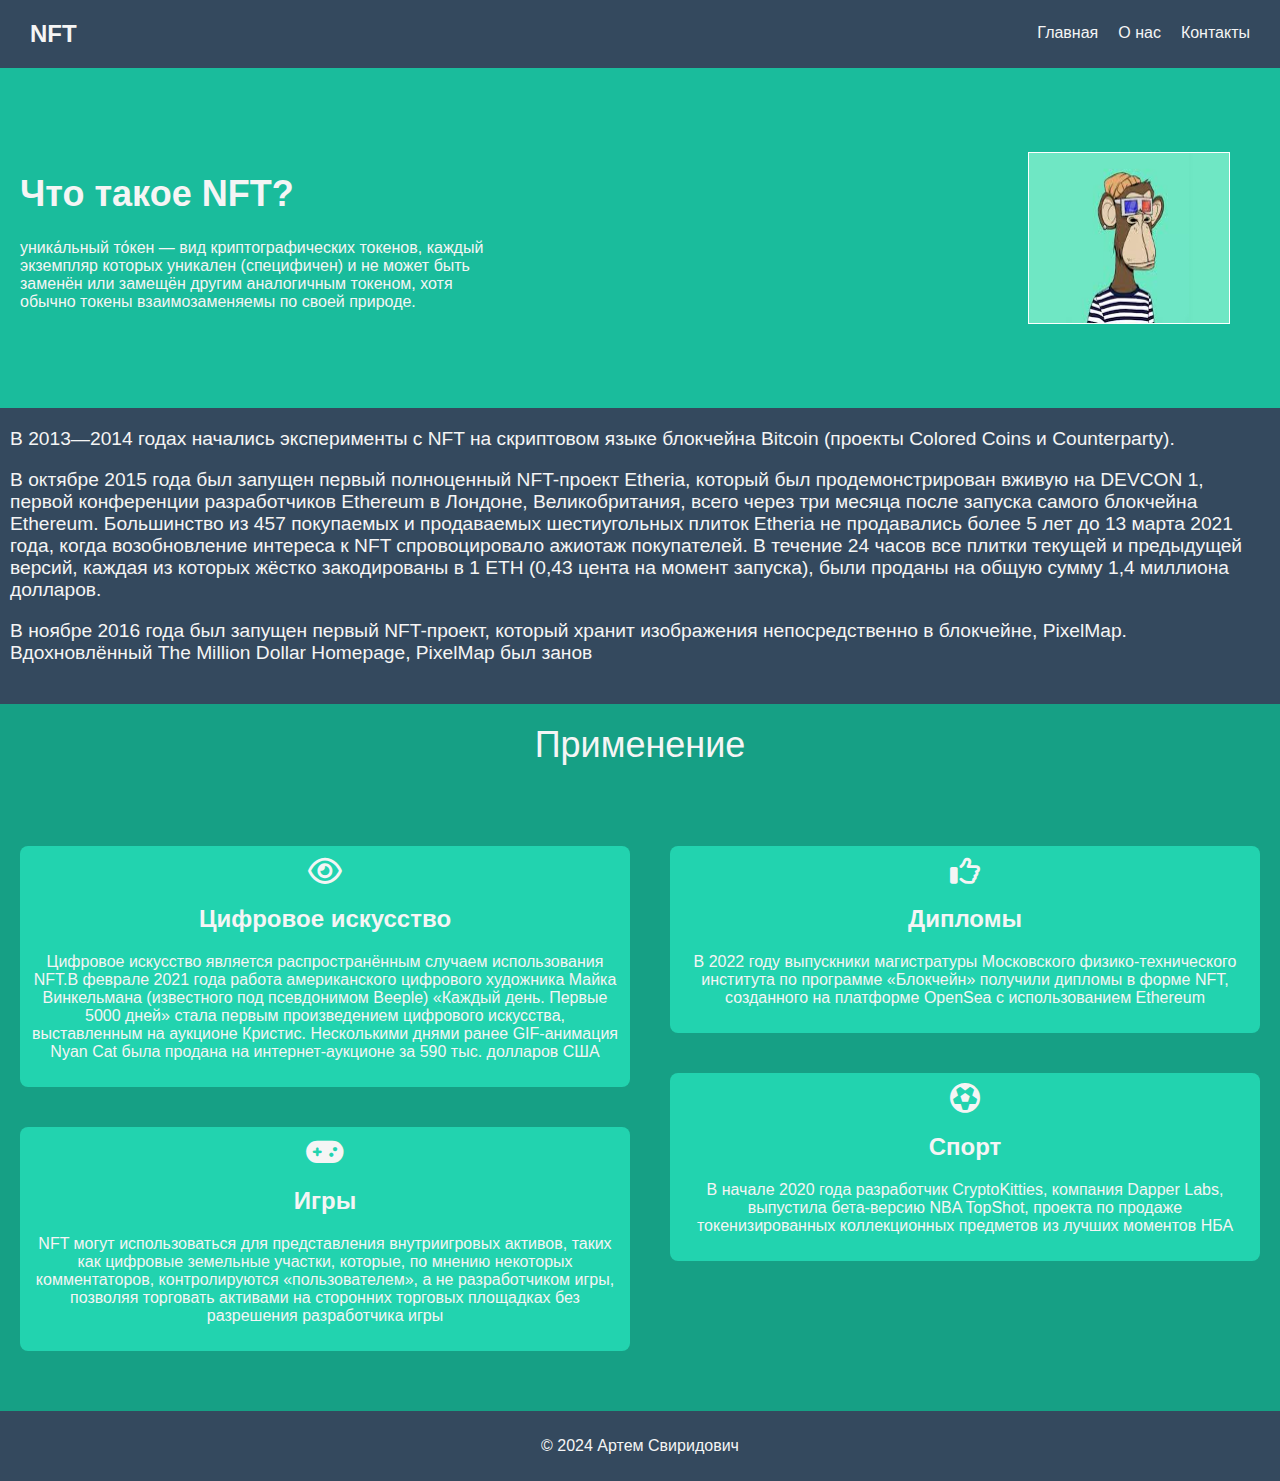
<file: втвин7(1)/index.html>
<!DOCTYPE html>
<html lang="ru">
<head>
  <meta charset="UTF-8">
  <meta name="viewport" content="width=device-width, initial-scale=1.0">
  <meta name="description" content="NFT">
  <meta name="keywords" content="NFT , nft, нфт, токен,криптотокен,что,такое,нфт,токен">
  <title>Мой сайт</title>
  <link rel="stylesheet" href="style.css">
  <link rel="icon" href="favicon (1).ico" type="image/x-icon">
  <script src="script.js" defer></script>
  <link rel="stylesheet" href="https://cdnjs.cloudflare.com/ajax/libs/font-awesome/6.0.0-beta3/css/all.min.css">
</head>
<body>
  <header>
    <div class="logo">NFT</div>
    <nav>
      <ul>
        <li><a href="index.html">Главная</a></li>
        <li><a href="about.html">О нас</a></li>
        <li><a href="contact.html">Контакты</a></li>
      </ul>
    </nav>
  </header>

  <main>
    <section class="hero">
      <div class="hero-text">
        <h1>Что такое NFT?</h1>
        <p>уника́льный то́кен — вид криптографических токенов, каждый экземпляр которых уникален (специфичен) и не может быть заменён или замещён другим аналогичным токеном, хотя обычно токены взаимозаменяемы по своей природе.</p>
      </div>
      <img class="hero-image" src="img/images.jpg" >
    </section>
    <div class="line">В 2013—2014 годах начались эксперименты с NFT на скриптовом языке блокчейна Bitcoin (проекты Colored Coins и Counterparty).

        <p>В октябре 2015 года был запущен первый полноценный NFT-проект Etheria, который был продемонстрирован вживую на DEVCON 1, первой конференции разработчиков Ethereum в Лондоне, Великобритания, всего через три месяца после запуска самого блокчейна Ethereum. Большинство из 457 покупаемых и продаваемых шестиугольных плиток Etheria не продавались более 5 лет до 13 марта 2021 года, когда возобновление интереса к NFT спровоцировало ажиотаж покупателей. В течение 24 часов все плитки текущей и предыдущей версий, каждая из которых жёстко закодированы в 1 ETH (0,43 цента на момент запуска), были проданы на общую сумму 1,4 миллиона долларов.</p>
        
        <p>В ноябре 2016 года был запущен первый NFT-проект, который хранит изображения непосредственно в блокчейне, PixelMap. Вдохновлённый The Million Dollar Homepage, PixelMap был занов</p></div>
        <div class="line2">Применение</div>
    <section class="features">
        <div class="first">
      <div class="feature">
        <i class="far fa-eye"></i>
        <h2>Цифровое искусство</h2>
        <p>Цифровое искусство является распространённым случаем использования NFT.В феврале 2021 года работа американского цифрового художника Майка Винкельмана (известного под псевдонимом Beeple) «Каждый день. Первые 5000 дней» стала первым произведением цифрового искусства, выставленным на аукционе Кристис. Несколькими днями ранее GIF-анимация Nyan Cat была продана на интернет-аукционе за 590 тыс. долларов США</p>
      </div>
      <div class="feature">
        <i class="fas fa-gamepad"></i>
        <h2>Игры</h2>
        <p>NFT могут использоваться для представления внутриигровых активов, таких как цифровые земельные участки, которые, по мнению некоторых комментаторов, контролируются «пользователем», а не разработчиком игры, позволяя торговать активами на сторонних торговых площадках без разрешения разработчика игры</p>
      </div>
    </div>
    <div class="second">
      <div class="feature">
        <i class="far fa-thumbs-up"></i>
        <h2>Дипломы</h2>
        <p>В 2022 году выпускники магистратуры Московского физико-технического института по программе «Блокчейн» получили дипломы в форме NFT, созданного на платформе OpenSea с использованием Ethereum</p>
      </div>
      <div class="feature">
        <i class="far fa-futbol"></i>
        <h2>Спорт</h2>
        <p>В начале 2020 года разработчик CryptoKitties, компания Dapper Labs, выпустила бета-версию NBA TopShot, проекта по продаже токенизированных коллекционных предметов из лучших моментов НБА</p>
      </div>
      </div>
    </section>
  </main>

  <footer>
    <div class="pagination">
      <a href="#"></a>
      <a href="#"></a>
      <a href="#"></a>
    </div>
    <p>&copy; 2024 Артем Свиридович</p>
  </footer>
</body>
</html>
</file>
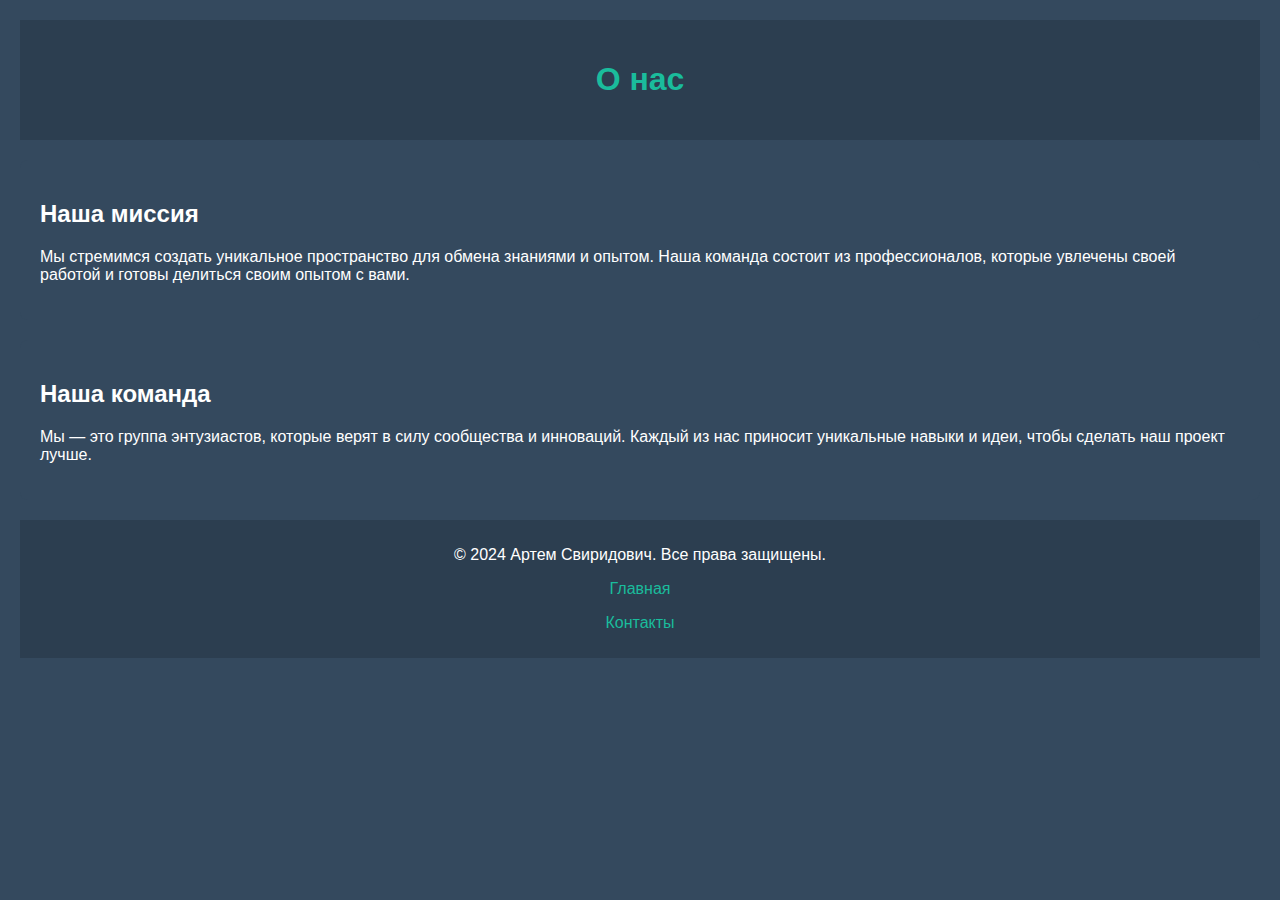
<file: втвин7(1)/about.html>
<!DOCTYPE html>
<html lang="ru">
<head>
    <meta charset="UTF-8">
    <meta name="viewport" content="width=device-width, initial-scale=1.0">
    <title>О нас</title>
    <style>
        body {
            font-family: Arial, sans-serif;
            background-color: #34495e;
            color: #ffffff;
            margin: 0;
            padding: 20px;
        }
        header {
            background-color: #2c3e50;
            padding: 20px;
            text-align: center;
        }
        h1 {
            color: #1abc9c;
        }
        section {
            margin: 20px 0;
            padding: 20px;
            background-color: #34495e;
            border-radius: 8px;
        }
        footer {
            text-align: center;
            padding: 10px;
            background-color: #2c3e50;
        }
        a {
            color: #1abc9c;
            text-decoration: none;
        }
        a:hover {
            text-decoration: underline;
        }
    </style>
</head>
<body>

<header>
    <h1>О нас</h1>
</header>

<section>
    <h2>Наша миссия</h2>
    <p>Мы стремимся создать уникальное пространство для обмена знаниями и опытом. Наша команда состоит из профессионалов, которые увлечены своей работой и готовы делиться своим опытом с вами.</p>
</section>

<section>
    <h2>Наша команда</h2>
    <p>Мы — это группа энтузиастов, которые верят в силу сообщества и инноваций. Каждый из нас приносит уникальные навыки и идеи, чтобы сделать наш проект лучше.</p>
</section>

<footer>
    <p>&copy; 2024 Артем Свиридович. Все права защищены.</p>
    <p><a href="index.html">Главная</a></p>
    <p><a href="contact.html">Контакты</a></p>
</footer>

</body>
</html>
</file>
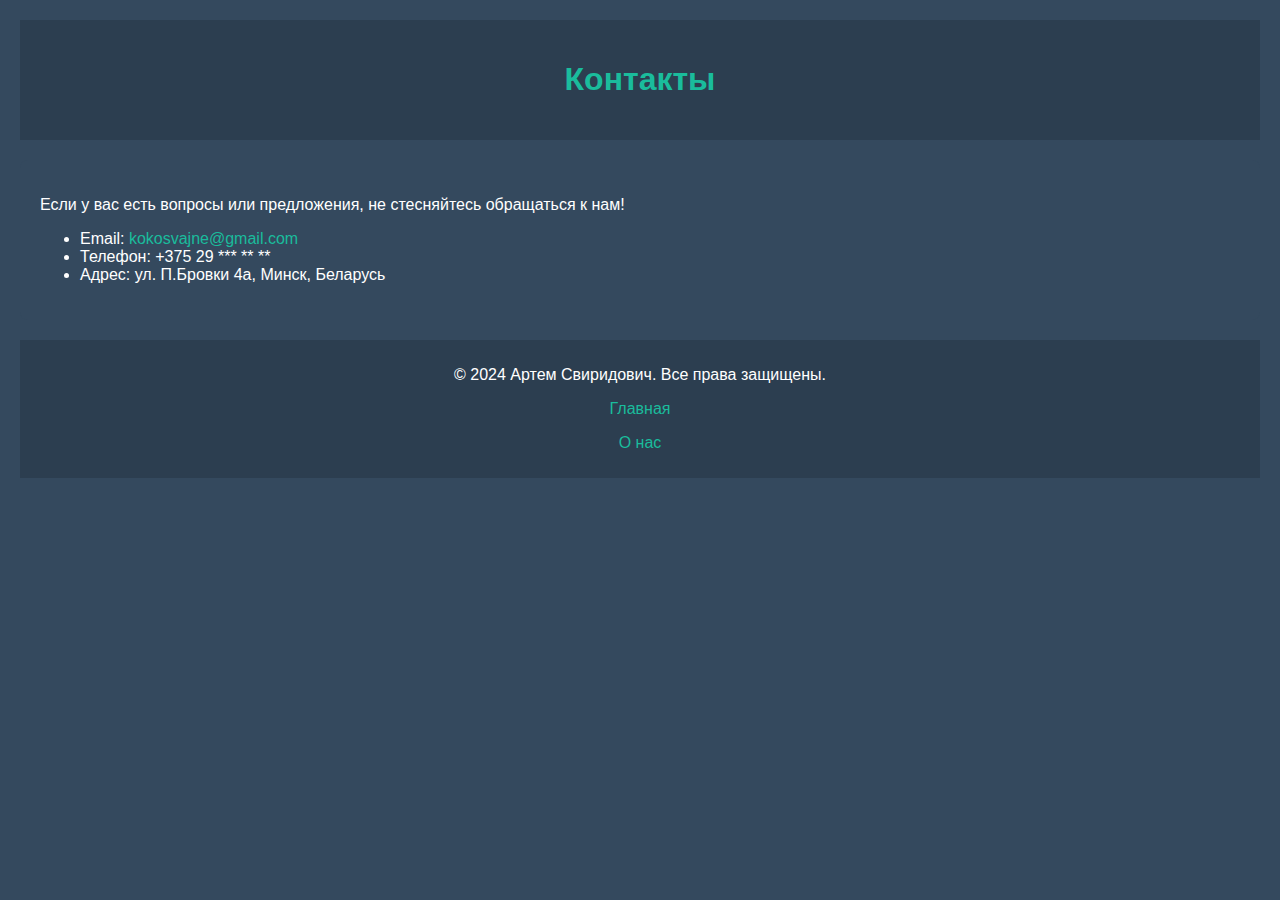
<file: втвин7(1)/contact.html>
<!DOCTYPE html>
<html lang="ru">
<head>
    <meta charset="UTF-8">
    <meta name="viewport" content="width=device-width, initial-scale=1.0">
    <title>Контакты</title>
    <style>
        body {
            font-family: Arial, sans-serif;
            background-color: #34495e;
            color: #ffffff;
            margin: 0;
            padding: 20px;
        }
        header {
            background-color: #2c3e50;
            padding: 20px;
            text-align: center;
        }
        h1 {
            color: #1abc9c;
        }
        section {
            margin: 20px 0;
            padding: 20px;
            background-color: #34495e;
            border-radius: 8px;
        }
        footer {
            text-align: center;
            padding: 10px;
            background-color: #2c3e50;
        }
        a {
            color: #1abc9c;
            text-decoration: none;
        }
        a:hover {
            text-decoration: underline;
        }
    </style>
</head>
<body>

<header>
    <h1>Контакты</h1>
</header>

<section>
    <p>Если у вас есть вопросы или предложения, не стесняйтесь обращаться к нам!</p>
    <ul>
        <li>Email: <a href="mailto:kokosvajne@gmail.com">kokosvajne@gmail.com</a></li>
        <li>Телефон: +375 29 *** ** **</li>
        <li>Адрес: ул. П.Бровки 4а, Минск, Беларусь</li>
    </ul>
</section>

<footer>
    <p>&copy; 2024 Артем Свиридович. Все права защищены.</p>
    <p><a href="index.html">Главная</a></p>
    <p><a href="about.html">О нас</a></p>

</footer>

</body>
</html>
</file>
<file: втвин7(1)/style.css>
/* styles.css */
body {
    font-family: Arial, sans-serif;
    margin: 0;
    padding: 0;

  }
  
  header {
    background-color: #34495e;
    display: flex;
    justify-content: space-between;
    padding: 10px 20px;
  }
  
  header .logo {
    color: #f5f5f5;
    font-size: 24px;
    padding: 10px 10px;
    font-weight: bold;
  }
  
  header nav ul {
    list-style: none;
    display: flex;
    margin: 0;
    padding: 0;
  }
  
  header nav ul li {
    margin: 14px 10px;
  }
  
  header nav ul li a {
    text-decoration: none;
    color: #f5f5f5;
  }
  
  .hero {
    color: #f5f5f5;
    display: flex;
    align-items: center;
    justify-content: space-between;
    padding: 20px;
    background-color: #1abc9c;
    height: 300px;
  }
  
  .hero-text h1 {
    font-size: 36px;
  }
  .hero-text p {
    width: 50%;
  }
  .hero-image {
    
    float: left;
    border: 1px solid white;
    width: 200px;
    height: 170px;
    margin: 30px;
  }
  
  .line {
    color: #f5f5f5;
    font-size: larger;
    background-color: #34495e;
    padding: 20px 10px;
    height: auto;
  }
  .line2 {
    text-align: center;
    font-size: large;
    color: #f5f5f5;
    font-size: 36px;
    background-color: #16A085;
    padding: 20px;
    height: auto;
  }
  .features {
    display: grid;
    grid-template-columns: repeat(auto-fit, minmax(200px, 1fr));
    gap: 20px;
    padding: 20px;
    background-color: #16A085;
  }
  
  .feature {
    color: #f5f5f5;
    background-color: #22d3af;
    padding: 10px;
    text-align: center;
    border-radius: 8px;
    margin-bottom: 40px;
    margin-top: 40px;
  }
  
  .feature i {
    font-size: 30px;
    color: #f5f5f5;
  }
  .second {
    margin-left: 20px;
  }
  
  footer {
    color: #f5f5f5;
    text-align: center;
    background-color: #34495e;
    padding: 10px;
  }
  .pagination, a {
    color: #f5f5f5;
  }
  .feature:hover {
    background-color:#28ebc4;
    transform: translateY(-10px);
  }
  .hero-image:hover {
    border: 1px solid white;
    width: 300px;
    height: 250px;
    margin: 30px;
  }
</file>
